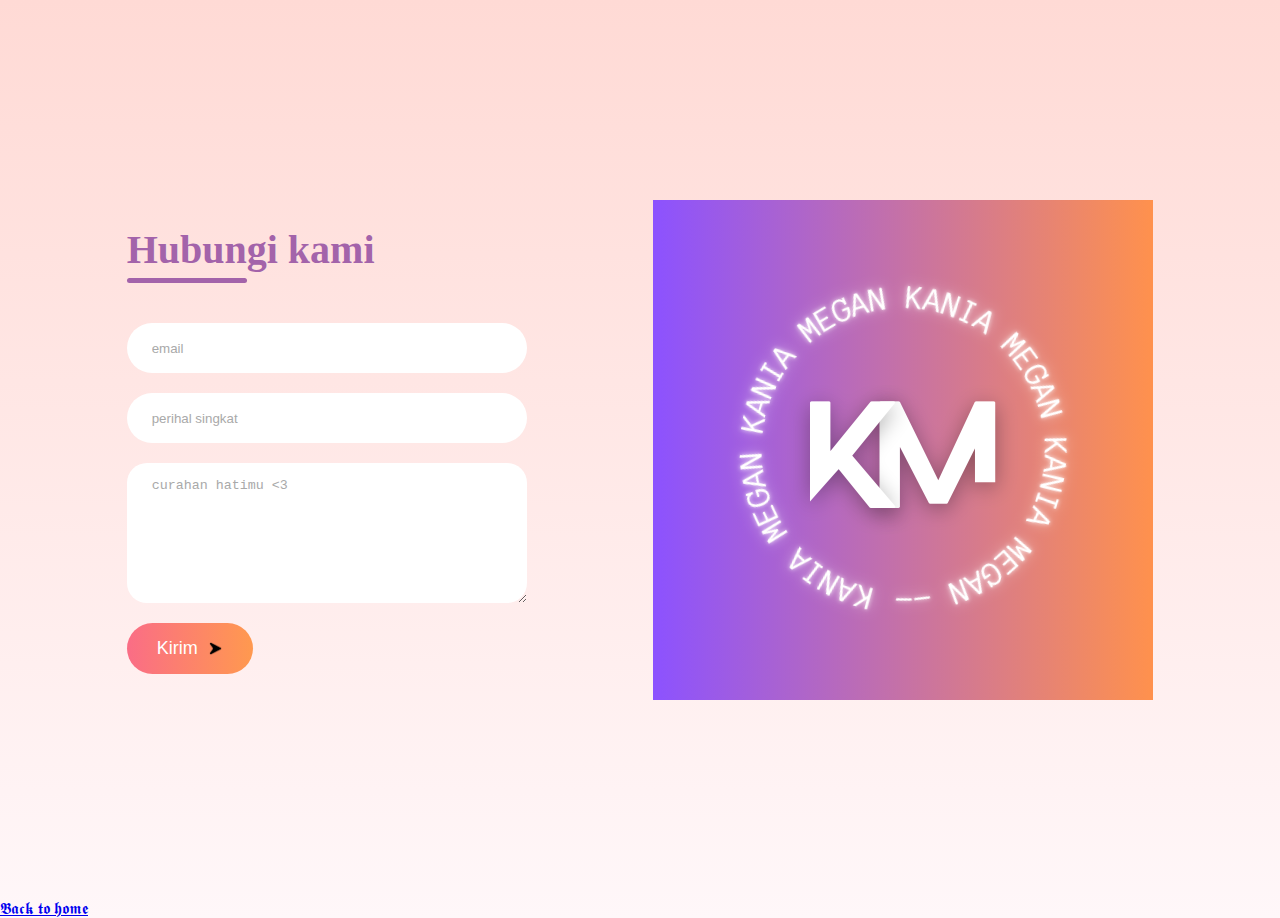
<file: index.html>
<html lang="en">
<head>
    <meta charset="UTF-8">
    <meta name="viewport" content="width=device-width, initial-scale=1.0">
    <title>Document</title>
    <link rel="stylesheet" href="indexstyle.css">
</head>
<body>
    <div class="contact-container">
        <form action="https://api.web3forms.com/submit" method="POST" class="contact-left">
            <div class="contact-left-title">
                <h2>Hubungi kami</h2>
            <hr>
            </div>
            <input type="hidden" name="access_key" value="d846f33c-f2f6-42df-9f65-92ded3f092aa">
            <input type="hidden" name="redirect" value="https://web3forms.com/success">
        <input type="name" name="email" placeholder="email" class="contact-inputs" required>
        <input type="text" name="Perihal singkat" placeholder="perihal singkat" class="contact-inputs" required>
        <textarea name="pesan" placeholder="curahan hatimu <3" class="contact-inputs" required></textarea>
        <button type="Kirim">Kirim<img src="Download_premium_png_of_Dash_arrow_png_icon__black_sticker__play_transparent_symbol_by_Busbus_about_arrow_png__arrow__next__next_icon__and_right_arrow_3959952-removebg-preview.png" alt=""></button>
        </form>
        <div class="contact-right">
                <img src="logokm.png" alt="image">
        </div>
    </div>
    <a href="mainpage.html">𝕭𝖆𝖈𝖐 𝖙𝖔 𝖍𝖔𝖒𝖊</a>
</body>
</html>
</file>
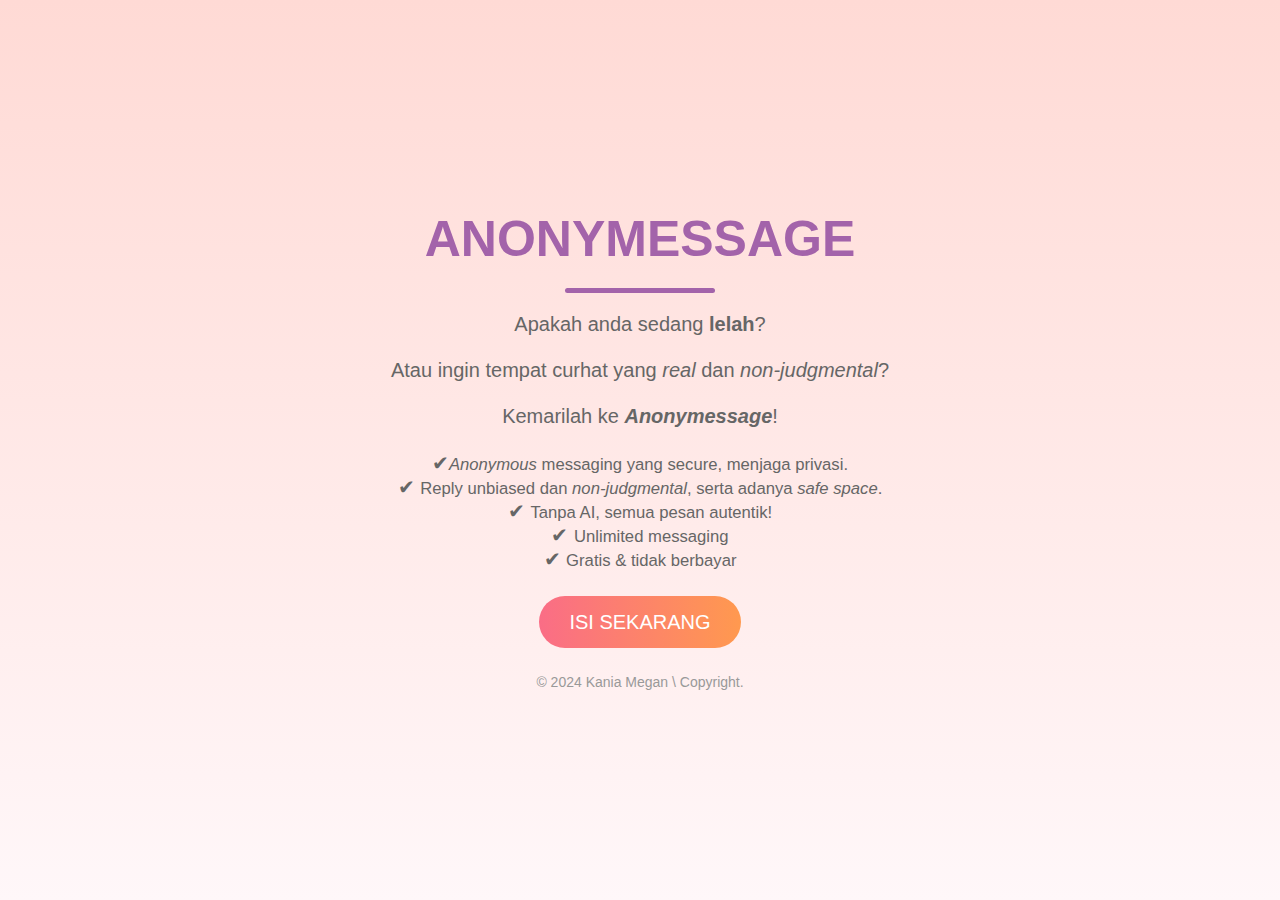
<file: mainpage.html>
<!DOCTYPE html>
<html lang="en">
<head>
    <meta charset="UTF-8">
    <meta name="viewport" content="width=device-width, initial-scale=1.0">
    <title>Home</title>
    <link rel="stylesheet" href="mainpage.css">
</head>
<body>
    <div class="homepage-container">
        <header>
            <h1>ANONYMESSAGE</h1>
            <hr>
            <p>
                Apakah anda sedang <b>lelah</b>?
                <br>
                <br>
                Atau ingin tempat curhat yang <i>real</i> dan <i>non-judgmental</i>?
                <br>
                <br>
                Kemarilah ke <b><i>Anonymessage</i></b>!
                <br>
                <br>
                ✔<i><small>Anonymous</i> messaging yang secure, menjaga privasi.</small>
                <br>
                ✔ <small>Reply unbiased</i> dan <i>non-judgmental</i>, serta adanya <i>safe space</i>.</small>
                <br>
                ✔ <small>Tanpa AI, semua pesan autentik!</small>
                <br>
                ✔ <small>Unlimited messaging</small>
                <br>
                ✔ <small>Gratis & tidak berbayar</small>
            </p>
        </header>
        <main>
            <a href="index.html" class="contact-link">ISI SEKARANG</a>
        </main>
        <footer>
            <p>&copy; 2024 Kania Megan \ Copyright.</p>
        </footer>
    </div>
</body>
</html>
</file>
<file: indexstyle.css>
*{
    padding: 0;
    margin: 0;
    box-sizing: border-box;
}
body{
    font-family: 'Outfit';
    background: linear-gradient(#ffdad5, #fff7f9);
}

.contact-container{
    height: 100vh;
    display: flex;
    align-items: center;
    justify-content: space-evenly;
}
.contact-left{
    display: flex;
    flex-direction: column;
    align-items: start;
    gap: 20px;
}
.contact-left-title h2{
    font-weight: 600;
    color: #a363aa;
    font-size: 40px;
    margin-bottom: 5px;
}
.contact-left-title hr{
    border: none;
    width: 120px;
    height: 5px;
    background-color: #a363aa;
    border-radius: 10px;
    margin-bottom: 20px;
}
.contact-inputs{
    width: 400px;
    height: 50px;
    border: none;
    outline: none;
    padding-left: 25px;
    font-weight: 500;
    color: #666;
    border-radius: 50px;
}
.contact-left textarea{
    height: 140px;
    padding-top: 15px;
    border-radius: 20px;
}
.contact-inputs:focus{
    border: 4px solid #ff994f;
}
.contact-inputs::placeholder{
    color: #a9a9a9;
}
.contact-left button{
    display: flex;
    align-items: center;
    padding: 15px 30px;
    font-size: 18px;
    color: #fff;
    gap: 10px;
    border: none;
    border-radius: 50px;
    background: linear-gradient(270deg,#ff994f, #fa6d86);
    cursor: pointer;
}
.contact-left button img{
    height: 15px;;
}
.contact-right img{
    width: 500px;
}
@media (max-width:800px) {
    .contact-inputs{
        width: 80vw;
    }
    .contact-right{
        display: none;
    }
}
</file>
<file: mainpage.css>
* {
    padding: 0;
    margin: 0;
    box-sizing: border-box;
}

body {
    font-family: 'Outfit', sans-serif;
    background: linear-gradient(#ffdad5, #fff7f9);
    display: flex;
    justify-content: center;
    align-items: center;
    height: 100vh;
    color: #666;
}

.homepage-container {
    text-align: center;
}

header h1 {
    font-size: 50px;
    color: #a363aa;
    font-weight: 600;
    margin-bottom: 10px;
}

header hr {
    border: none;
    width: 150px;
    height: 5px;
    background-color: #a363aa;
    border-radius: 10px;
    margin: 20px auto;
}

header p {
    font-size: 20px;
    color: #666;
}

header span {
    color: #ff994f;
    font-size: 24px;
}

main {
    margin: 40px 0;
}

.contact-link {
    text-decoration: none;
    font-size: 20px;
    color: #fff;
    padding: 15px 30px;
    border-radius: 50px;
    background: linear-gradient(270deg, #ff994f, #fa6d86);
    transition: 0.3s ease;
}

.contact-link:hover {
    background: linear-gradient(270deg, #fa6d86, #ff994f);
    transform: scale(1.05);
}

footer {
    margin-top: 20px;
    font-size: 14px;
    color: #999;
}
</file>
